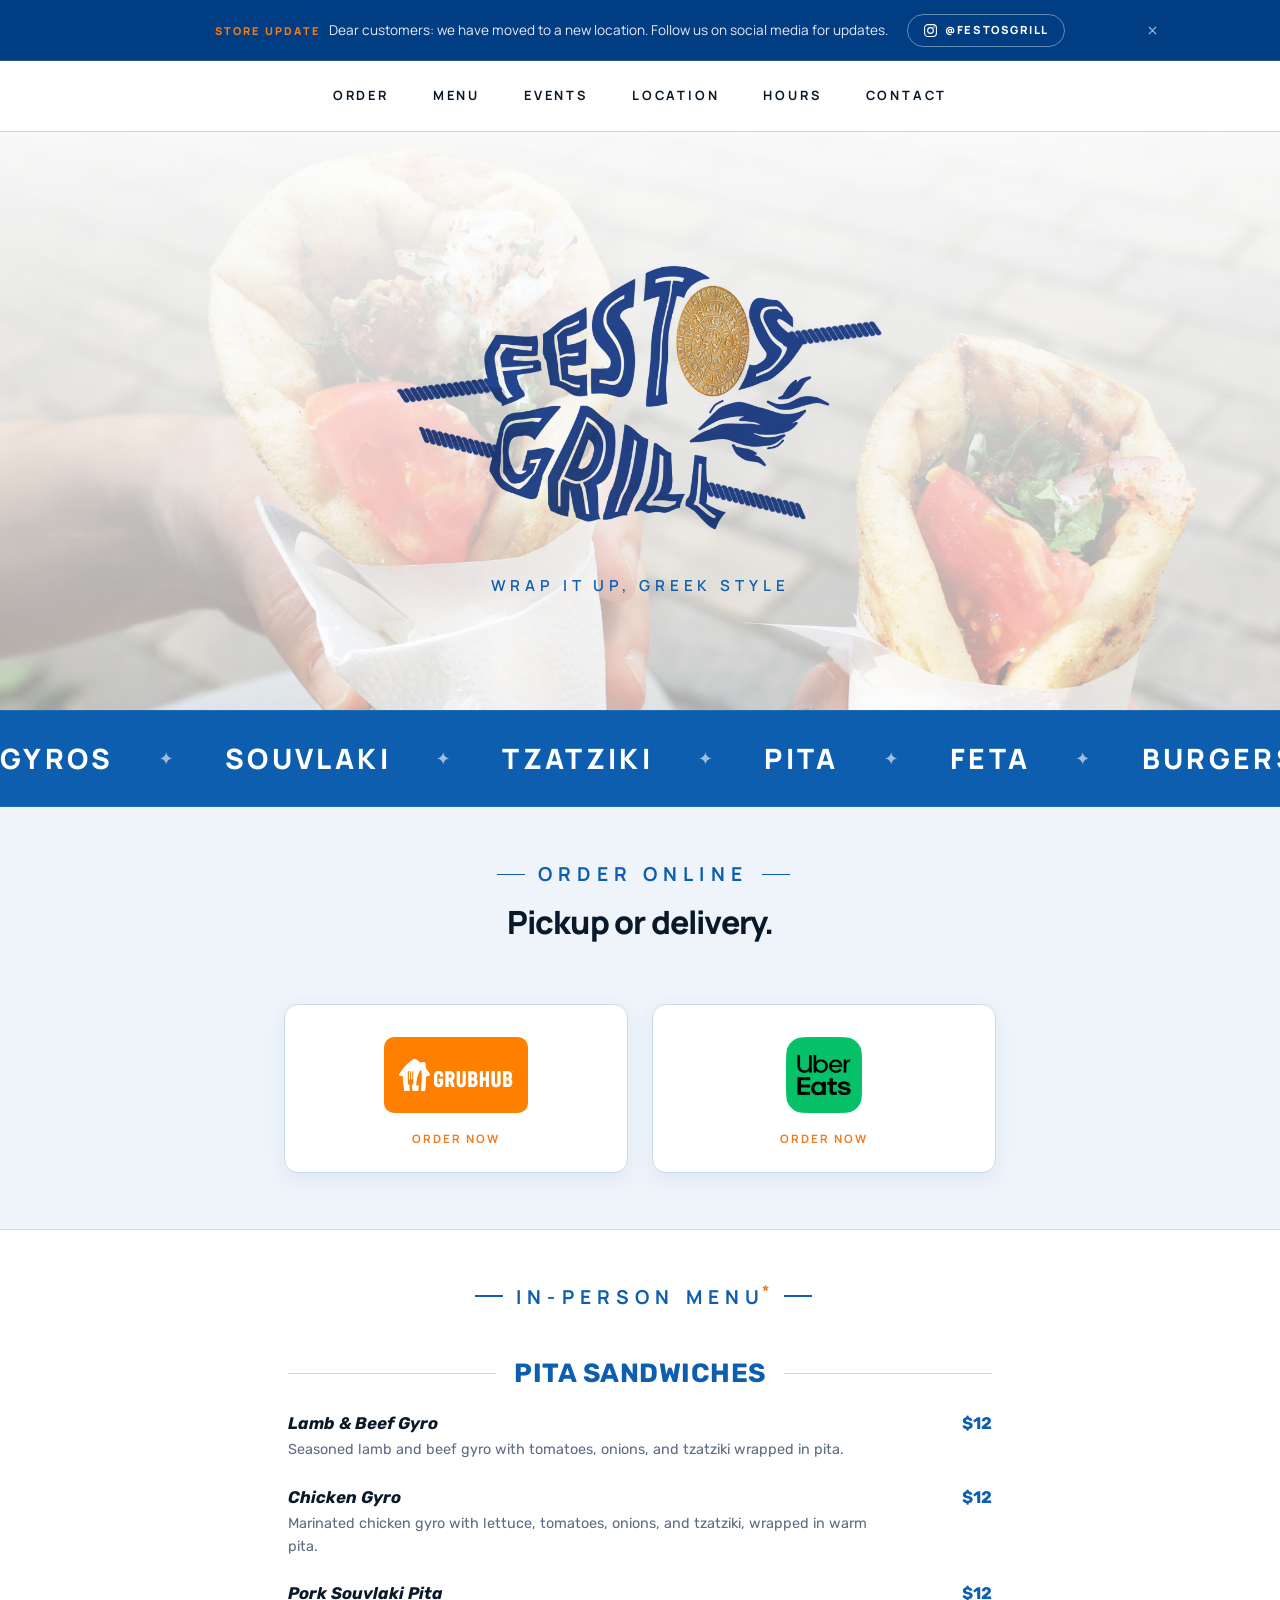
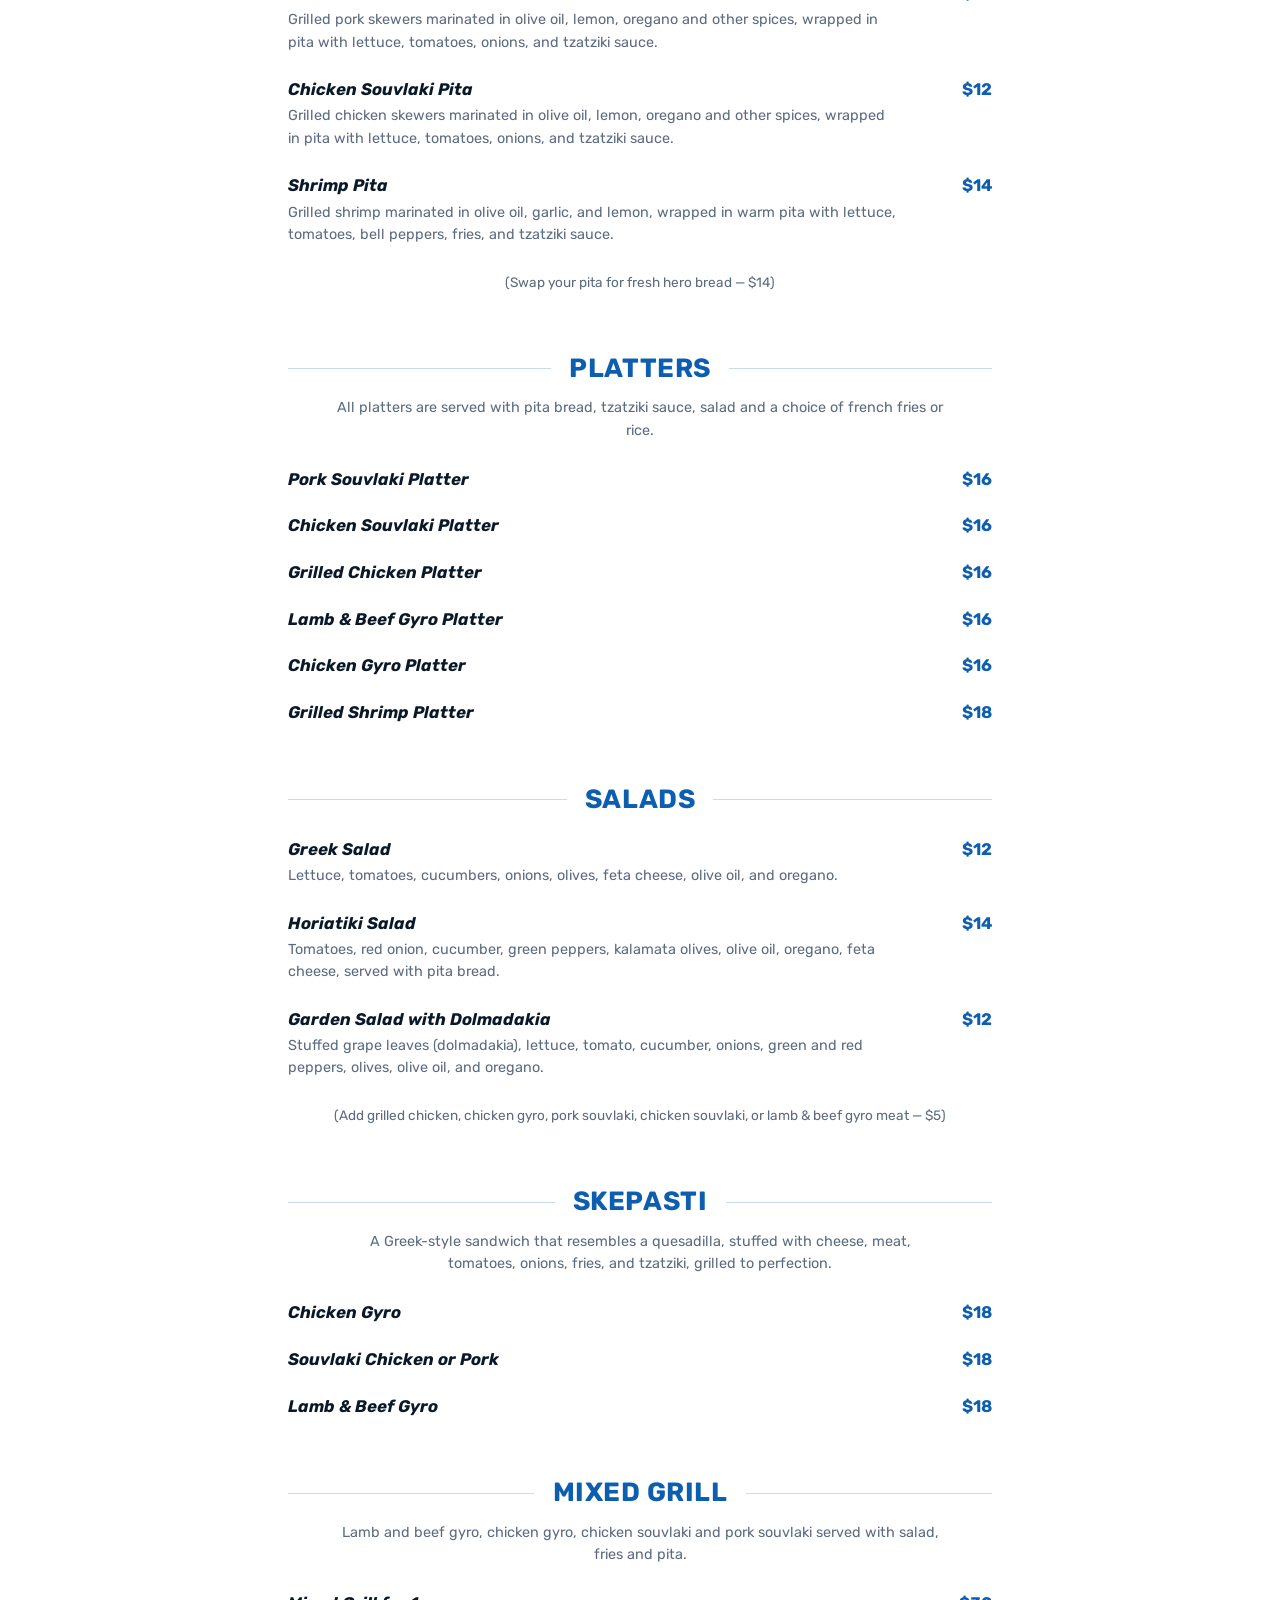
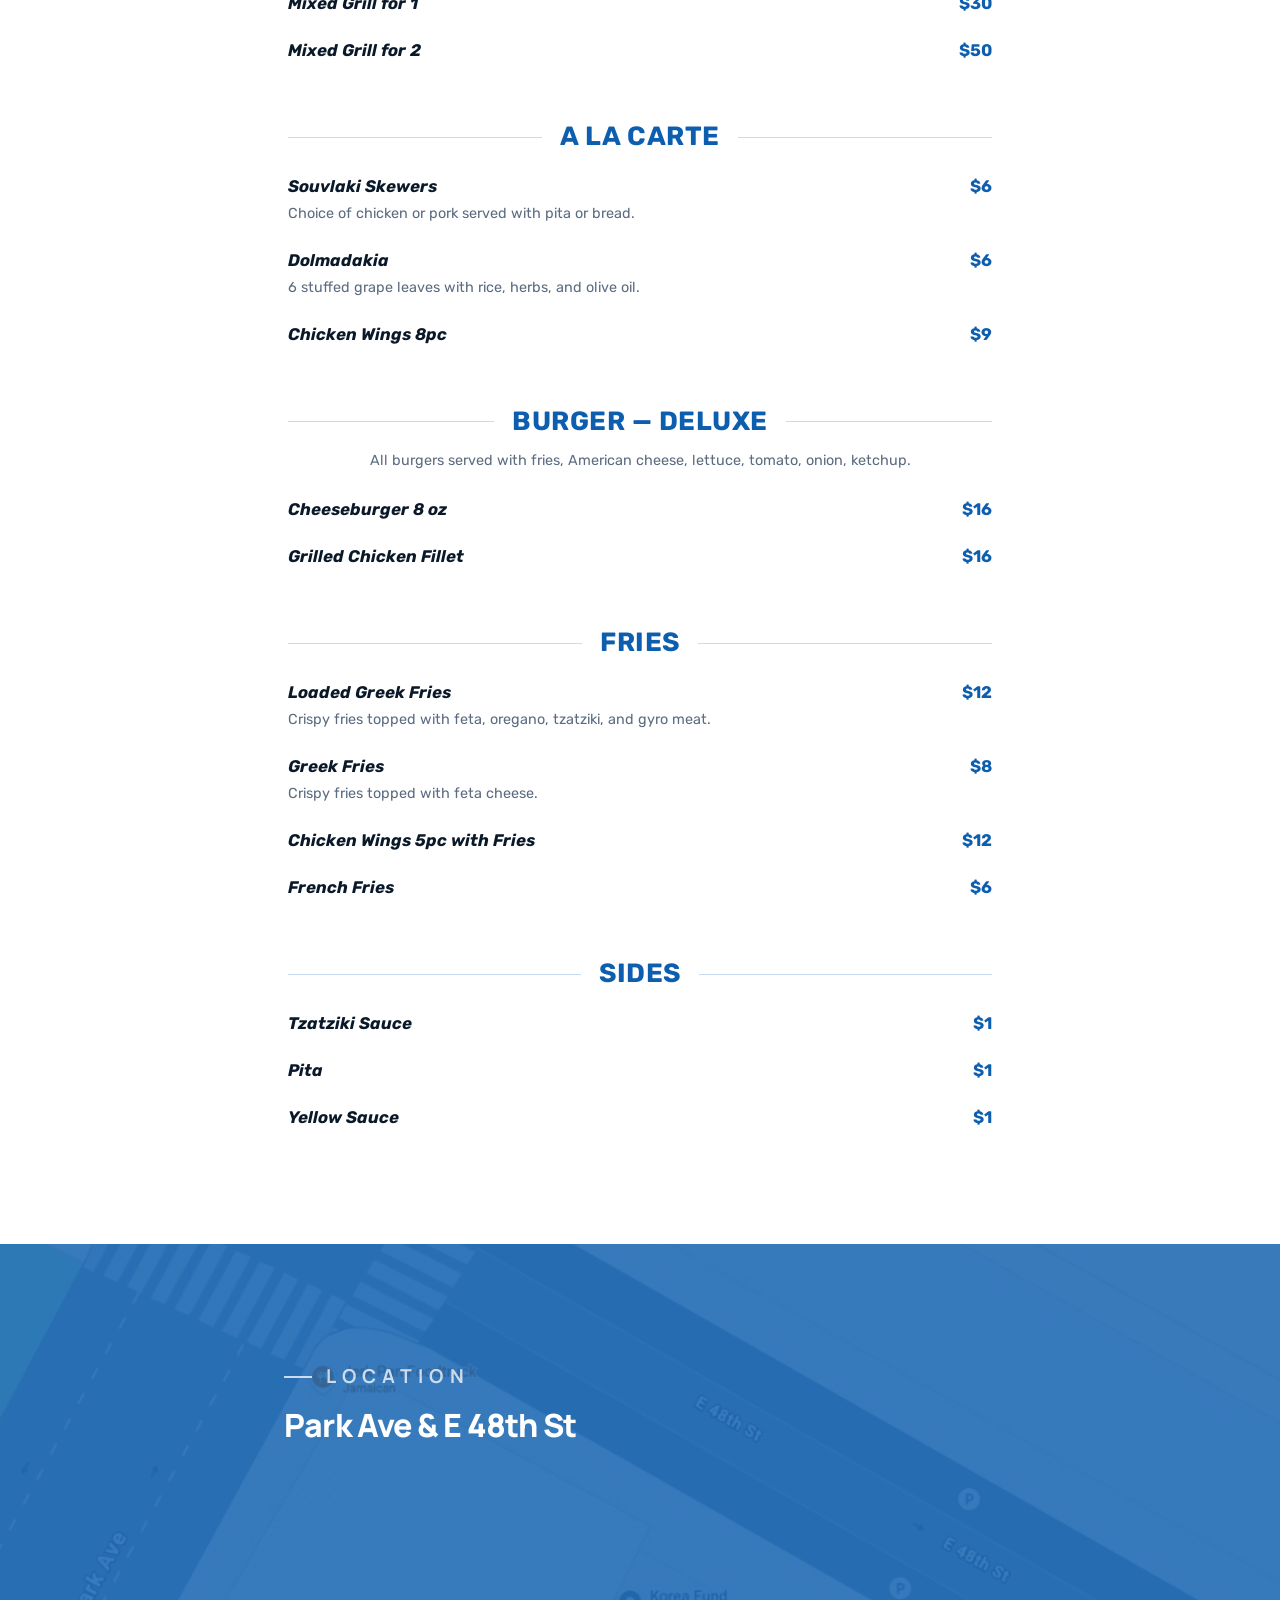
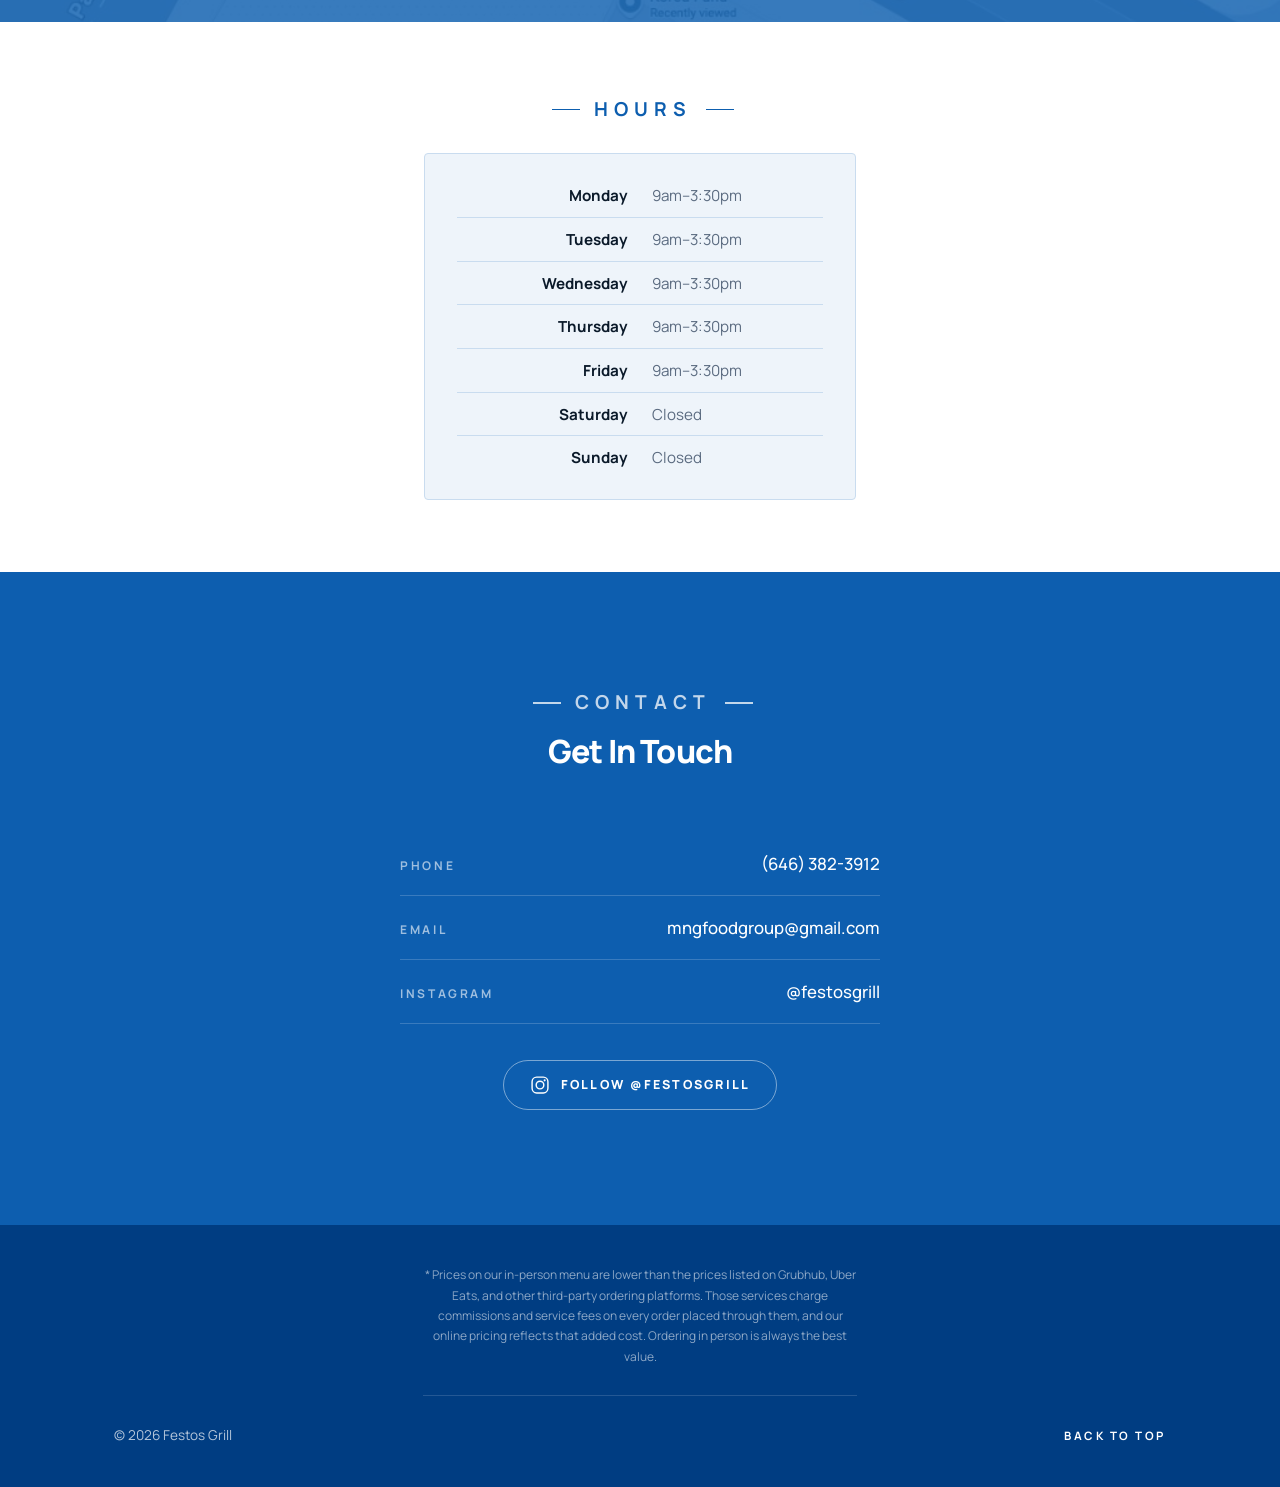
<file: index.html>
<!DOCTYPE html>
<html lang="en">
<head>
  <meta charset="UTF-8" />
  <meta name="viewport" content="width=device-width, initial-scale=1.0" />
  <title>Festos Grill | Greek Fast Food</title>
  <meta name="description" content="Festos Grill — authentic Greek fast food. Gyros, souvlaki, and more." />
  <link rel="icon" href="favicon.ico" sizes="any" />
  <link rel="icon" type="image/png" sizes="32x32" href="favicon-32.png" />
  <link rel="apple-touch-icon" href="apple-touch-icon.png" />
  <link rel="preconnect" href="https://fonts.googleapis.com" />
  <link rel="preconnect" href="https://fonts.gstatic.com" crossorigin />
  <link href="https://fonts.googleapis.com/css2?family=Manrope:wght@300;400;500;700;800&family=Rubik:ital,wght@0,400;0,500;0,700;1,500;1,700&display=swap" rel="stylesheet" />
  <link rel="stylesheet" href="styles.css" />
</head>
<body id="top">

  <!-- ANNOUNCEMENT BANNER — message and on/off switch live in banner.js.
       Loaded here (not deferred) so the banner paints with the rest of the page. -->
  <div id="announcement"></div>
  <script src="banner.js"></script>

  <!-- NAV: centered links only -->
  <header class="site-header">
    <div class="header-inner">
      <nav class="nav" id="nav" aria-label="Primary">
        <a href="#order">Order</a>
        <a href="#menu">Menu</a>
        <a href="events/">Events</a>
        <a href="#location">Location</a>
        <a href="#hours">Hours</a>
        <a href="#contact">Contact</a>
      </nav>
      <button class="nav-toggle" id="navToggle" aria-label="Toggle navigation" aria-controls="nav" aria-expanded="false">
        <span></span><span></span><span></span>
      </button>
    </div>
  </header>

  <main>

    <!-- =====================================================
         HERO — white, large centered logo
         ===================================================== -->
    <section class="hero">
      <div class="container">
        <h1 class="visually-hidden">Festos Grill</h1>
        <!-- Replace logo.png with your file. Transparent-background PNG works best. -->
        <img src="logo.png" alt="Festos Grill" class="hero-logo" />
        <p class="tagline">WRAP IT UP, GREEK STYLE</p>
      </div>
    </section>

    <!-- =====================================================
         MARQUEE BAND — scrolling food items
         ===================================================== -->
    <div class="marquee" aria-hidden="true">
      <div class="marquee-track">
        <span class="marquee-item">Gyros</span>
        <span class="marquee-item">Souvlaki</span>
        <span class="marquee-item">Tzatziki</span>
        <span class="marquee-item">Pita</span>
        <span class="marquee-item">Feta</span>
        <span class="marquee-item">Burgers</span>
        <span class="marquee-item">Greek Fries</span>
        <span class="marquee-item">Salads</span>
        <!-- Duplicated for seamless loop -->
        <span class="marquee-item">Gyros</span>
        <span class="marquee-item">Souvlaki</span>
        <span class="marquee-item">Tzatziki</span>
        <span class="marquee-item">Pita</span>
        <span class="marquee-item">Feta</span>
        <span class="marquee-item">Burgers</span>
        <span class="marquee-item">Greek Fries</span>
        <span class="marquee-item">Salads</span>
      </div>
    </div>

    <!-- =====================================================
         ORDER ONLINE — delivery partner buttons
         ===================================================== -->
    <section id="order" class="section">
      <div class="container narrow">

        <header class="section-head centered">
          <p class="eyebrow">Order Online</p>
          <h2>Pickup or delivery.</h2>
        </header>

        <!-- data-provider matches the on/off switches in ordering.js -->
        <div class="order-options">
          <a class="order-option" data-provider="grubhub"
             href="https://www.grubhub.com/restaurant/festos-grill-61-18-188th-st-flushing/15222512"
             target="_blank" rel="noopener">
            <img src="grubhub-logo.png" alt="Grubhub" loading="lazy" />
            <span class="order-option-note">Order now</span>
          </a>

          <a class="order-option" data-provider="ubereats"
             href="https://www.ubereats.com/store/festosgrill/y3G_RxjkRwicPZ9JYZ7PyA?diningMode=DELIVERY"
             target="_blank" rel="noopener">
            <img src="ubereats-logo.png" alt="Uber Eats" loading="lazy" />
            <span class="order-option-note">Order now</span>
          </a>
        </div>
      </div>
    </section>

    <!-- Greys out any ordering button that is paused. The on/off switches
         live in ordering.js. Loaded here so a paused button is never shown
         as available first. -->
    <script src="ordering.js"></script>

    <!-- =====================================================
         MENU — white section, menu images
         ===================================================== -->
    <section id="menu" class="section">
      <div class="container">

        <header class="section-head centered">
          <p class="eyebrow"><span>In-Person Menu<a class="footnote-ref" href="#pricing-note" aria-label="See note on in-person pricing">*</a></span></p>
        </header>

        <div class="menu-text">

          <section class="menu-group">
            <h3 class="menu-group-title">Pita Sandwiches</h3>
            <ul class="menu-items">
              <li class="menu-item">
                <p class="menu-item-head">Lamb &amp; Beef Gyro <span class="menu-item-price">$12</span></p>
                <p class="menu-item-desc">Seasoned lamb and beef gyro with tomatoes, onions, and tzatziki wrapped in pita.</p>
              </li>
              <li class="menu-item">
                <p class="menu-item-head">Chicken Gyro <span class="menu-item-price">$12</span></p>
                <p class="menu-item-desc">Marinated chicken gyro with lettuce, tomatoes, onions, and tzatziki, wrapped in warm pita.</p>
              </li>
              <li class="menu-item">
                <p class="menu-item-head">Pork Souvlaki Pita <span class="menu-item-price">$12</span></p>
                <p class="menu-item-desc">Grilled pork skewers marinated in olive oil, lemon, oregano and other spices, wrapped in pita with lettuce, tomatoes, onions, and tzatziki sauce.</p>
              </li>
              <li class="menu-item">
                <p class="menu-item-head">Chicken Souvlaki Pita <span class="menu-item-price">$12</span></p>
                <p class="menu-item-desc">Grilled chicken skewers marinated in olive oil, lemon, oregano and other spices, wrapped in pita with lettuce, tomatoes, onions, and tzatziki sauce.</p>
              </li>
              <li class="menu-item">
                <p class="menu-item-head">Shrimp Pita <span class="menu-item-price">$14</span></p>
                <p class="menu-item-desc">Grilled shrimp marinated in olive oil, garlic, and lemon, wrapped in warm pita with lettuce, tomatoes, bell peppers, fries, and tzatziki sauce.</p>
              </li>
            </ul>
            <p class="menu-group-aside">Swap your pita for fresh hero bread — $14</p>
          </section>

          <section class="menu-group">
            <h3 class="menu-group-title">Platters</h3>
            <p class="menu-group-note">All platters are served with pita bread, tzatziki sauce, salad and a choice of french fries or rice.</p>
            <ul class="menu-items">
              <li class="menu-item">
                <p class="menu-item-head">Pork Souvlaki Platter <span class="menu-item-price">$16</span></p>
              </li>
              <li class="menu-item">
                <p class="menu-item-head">Chicken Souvlaki Platter <span class="menu-item-price">$16</span></p>
              </li>
              <li class="menu-item">
                <p class="menu-item-head">Grilled Chicken Platter <span class="menu-item-price">$16</span></p>
              </li>
              <li class="menu-item">
                <p class="menu-item-head">Lamb &amp; Beef Gyro Platter <span class="menu-item-price">$16</span></p>
              </li>
              <li class="menu-item">
                <p class="menu-item-head">Chicken Gyro Platter <span class="menu-item-price">$16</span></p>
              </li>
              <li class="menu-item">
                <p class="menu-item-head">Grilled Shrimp Platter <span class="menu-item-price">$18</span></p>
              </li>
            </ul>
          </section>

          <section class="menu-group">
            <h3 class="menu-group-title">Salads</h3>
            <ul class="menu-items">
              <li class="menu-item">
                <p class="menu-item-head">Greek Salad <span class="menu-item-price">$12</span></p>
                <p class="menu-item-desc">Lettuce, tomatoes, cucumbers, onions, olives, feta cheese, olive oil, and oregano.</p>
              </li>
              <li class="menu-item">
                <p class="menu-item-head">Horiatiki Salad <span class="menu-item-price">$14</span></p>
                <p class="menu-item-desc">Tomatoes, red onion, cucumber, green peppers, kalamata olives, olive oil, oregano, feta cheese, served with pita bread.</p>
              </li>
              <li class="menu-item">
                <p class="menu-item-head">Garden Salad with Dolmadakia <span class="menu-item-price">$12</span></p>
                <p class="menu-item-desc">Stuffed grape leaves (dolmadakia), lettuce, tomato, cucumber, onions, green and red peppers, olives, olive oil, and oregano.</p>
              </li>
            </ul>
            <p class="menu-group-aside">Add grilled chicken, chicken gyro, pork souvlaki, chicken souvlaki, or lamb &amp; beef gyro meat — $5</p>
          </section>

          <section class="menu-group">
            <h3 class="menu-group-title">Skepasti</h3>
            <p class="menu-group-note">A Greek-style sandwich that resembles a quesadilla, stuffed with cheese, meat, tomatoes, onions, fries, and tzatziki, grilled to perfection.</p>
            <ul class="menu-items">
              <li class="menu-item">
                <p class="menu-item-head">Chicken Gyro <span class="menu-item-price">$18</span></p>
              </li>
              <li class="menu-item">
                <p class="menu-item-head">Souvlaki Chicken or Pork <span class="menu-item-price">$18</span></p>
              </li>
              <li class="menu-item">
                <p class="menu-item-head">Lamb &amp; Beef Gyro <span class="menu-item-price">$18</span></p>
              </li>
            </ul>
          </section>

          <section class="menu-group">
            <h3 class="menu-group-title">Mixed Grill</h3>
            <p class="menu-group-note">Lamb and beef gyro, chicken gyro, chicken souvlaki and pork souvlaki served with salad, fries and pita.</p>
            <ul class="menu-items">
              <li class="menu-item">
                <p class="menu-item-head">Mixed Grill for 1 <span class="menu-item-price">$30</span></p>
              </li>
              <li class="menu-item">
                <p class="menu-item-head">Mixed Grill for 2 <span class="menu-item-price">$50</span></p>
              </li>
            </ul>
          </section>

          <section class="menu-group">
            <h3 class="menu-group-title">A La Carte</h3>
            <ul class="menu-items">
              <li class="menu-item">
                <p class="menu-item-head">Souvlaki Skewers <span class="menu-item-price">$6</span></p>
                <p class="menu-item-desc">Choice of chicken or pork served with pita or bread.</p>
              </li>
              <li class="menu-item">
                <p class="menu-item-head">Dolmadakia <span class="menu-item-price">$6</span></p>
                <p class="menu-item-desc">6 stuffed grape leaves with rice, herbs, and olive oil.</p>
              </li>
              <li class="menu-item">
                <p class="menu-item-head">Chicken Wings 8pc <span class="menu-item-price">$9</span></p>
              </li>
            </ul>
          </section>

          <section class="menu-group">
            <h3 class="menu-group-title">Burger &mdash; Deluxe</h3>
            <p class="menu-group-note">All burgers served with fries, American cheese, lettuce, tomato, onion, ketchup.</p>
            <ul class="menu-items">
              <li class="menu-item">
                <p class="menu-item-head">Cheeseburger 8 oz <span class="menu-item-price">$16</span></p>
              </li>
              <li class="menu-item">
                <p class="menu-item-head">Grilled Chicken Fillet <span class="menu-item-price">$16</span></p>
              </li>
            </ul>
          </section>

          <section class="menu-group">
            <h3 class="menu-group-title">Fries</h3>
            <ul class="menu-items">
              <li class="menu-item">
                <p class="menu-item-head">Loaded Greek Fries <span class="menu-item-price">$12</span></p>
                <p class="menu-item-desc">Crispy fries topped with feta, oregano, tzatziki, and gyro meat.</p>
              </li>
              <li class="menu-item">
                <p class="menu-item-head">Greek Fries <span class="menu-item-price">$8</span></p>
                <p class="menu-item-desc">Crispy fries topped with feta cheese.</p>
              </li>
              <li class="menu-item">
                <p class="menu-item-head">Chicken Wings 5pc with Fries <span class="menu-item-price">$12</span></p>
              </li>
              <li class="menu-item">
                <p class="menu-item-head">French Fries <span class="menu-item-price">$6</span></p>
              </li>
            </ul>
          </section>

          <section class="menu-group">
            <h3 class="menu-group-title">Sides</h3>
            <ul class="menu-items">
              <li class="menu-item">
                <p class="menu-item-head">Tzatziki Sauce <span class="menu-item-price">$1</span></p>
              </li>
              <li class="menu-item">
                <p class="menu-item-head">Pita <span class="menu-item-price">$1</span></p>
              </li>
              <li class="menu-item">
                <p class="menu-item-head">Yellow Sauce <span class="menu-item-price">$1</span></p>
              </li>
            </ul>
          </section>

        </div>
      </div>
    </section>

    <!-- =====================================================
         LOCATION — blue section
         ===================================================== -->
    <section id="location" class="section section-blue">
      <div class="container narrow">
        <header class="section-head">
          <p class="eyebrow on-blue">Location</p>
          <h2>Park Ave & E 48th St</h2>
        </header>
      </div>
    </section>

    <!-- =====================================================
         HOURS — white section
         ===================================================== -->
    <section id="hours" class="section">
      <div class="container narrow">
        <header class="section-head centered">
          <p class="eyebrow">Hours</p>
        </header>
        <div class="hours-card centered-hours">
          <ul class="hours hours-centered">
            <li><span>Monday</span><span>9am–3:30pm</span></li>
            <li><span>Tuesday</span><span>9am–3:30pm</span></li>
            <li><span>Wednesday</span><span>9am–3:30pm</span></li>
            <li><span>Thursday</span><span>9am–3:30pm</span></li>
            <li><span>Friday</span><span>9am–3:30pm</span></li>
            <li><span>Saturday</span><span>Closed</span></li>
            <li><span>Sunday</span><span>Closed</span></li>
          </ul>
        </div>
      </div>
    </section>

    <!-- =====================================================
         CONTACT — blue section
         ===================================================== -->
    <section id="contact" class="section section-blue">
      <div class="container narrow">
        <header class="section-head centered">
          <p class="eyebrow on-blue">Contact</p>
          <h2>Get In Touch</h2>
        </header>
        <ul class="contact-list">
          <li><span>Phone</span><a href="tel:+16463823912">(646) 382-3912</a></li>
          <li><span>Email</span><a href="mailto:mngfoodgroup@gmail.com">mngfoodgroup@gmail.com</a></li>
          <li><span>Instagram</span><a href="https://www.instagram.com/festosgrill" target="_blank" rel="noopener">@festosgrill</a></li>
        </ul>

        <a class="instagram-cta" href="https://www.instagram.com/festosgrill" target="_blank" rel="noopener">
          <svg class="instagram-cta-icon" viewBox="0 0 24 24" aria-hidden="true" focusable="false">
            <rect x="2.5" y="2.5" width="19" height="19" rx="5.5" />
            <circle cx="12" cy="12" r="4.6" />
            <circle class="instagram-cta-dot" cx="17.6" cy="6.4" r="1.25" />
          </svg>
          <span>Follow @festosgrill</span>
        </a>
      </div>
    </section>

  </main>

  <footer class="site-footer">
    <div class="container">
      <p class="footer-note" id="pricing-note">
        <span aria-hidden="true">*</span> Prices on our in-person menu are lower than the prices listed on
        Grubhub, Uber Eats, and other third-party ordering platforms. Those services charge commissions and
        service fees on every order placed through them, and our online pricing reflects that added cost.
        Ordering in person is always the best value.
      </p>
      <div class="footer-inner">
        <p>&copy; <span id="year"></span> Festos Grill</p>
        <a href="#top" class="back-top">Back to top</a>
      </div>
    </div>
  </footer>

  <script src="script.js"></script>
</body>
</html>
</file>
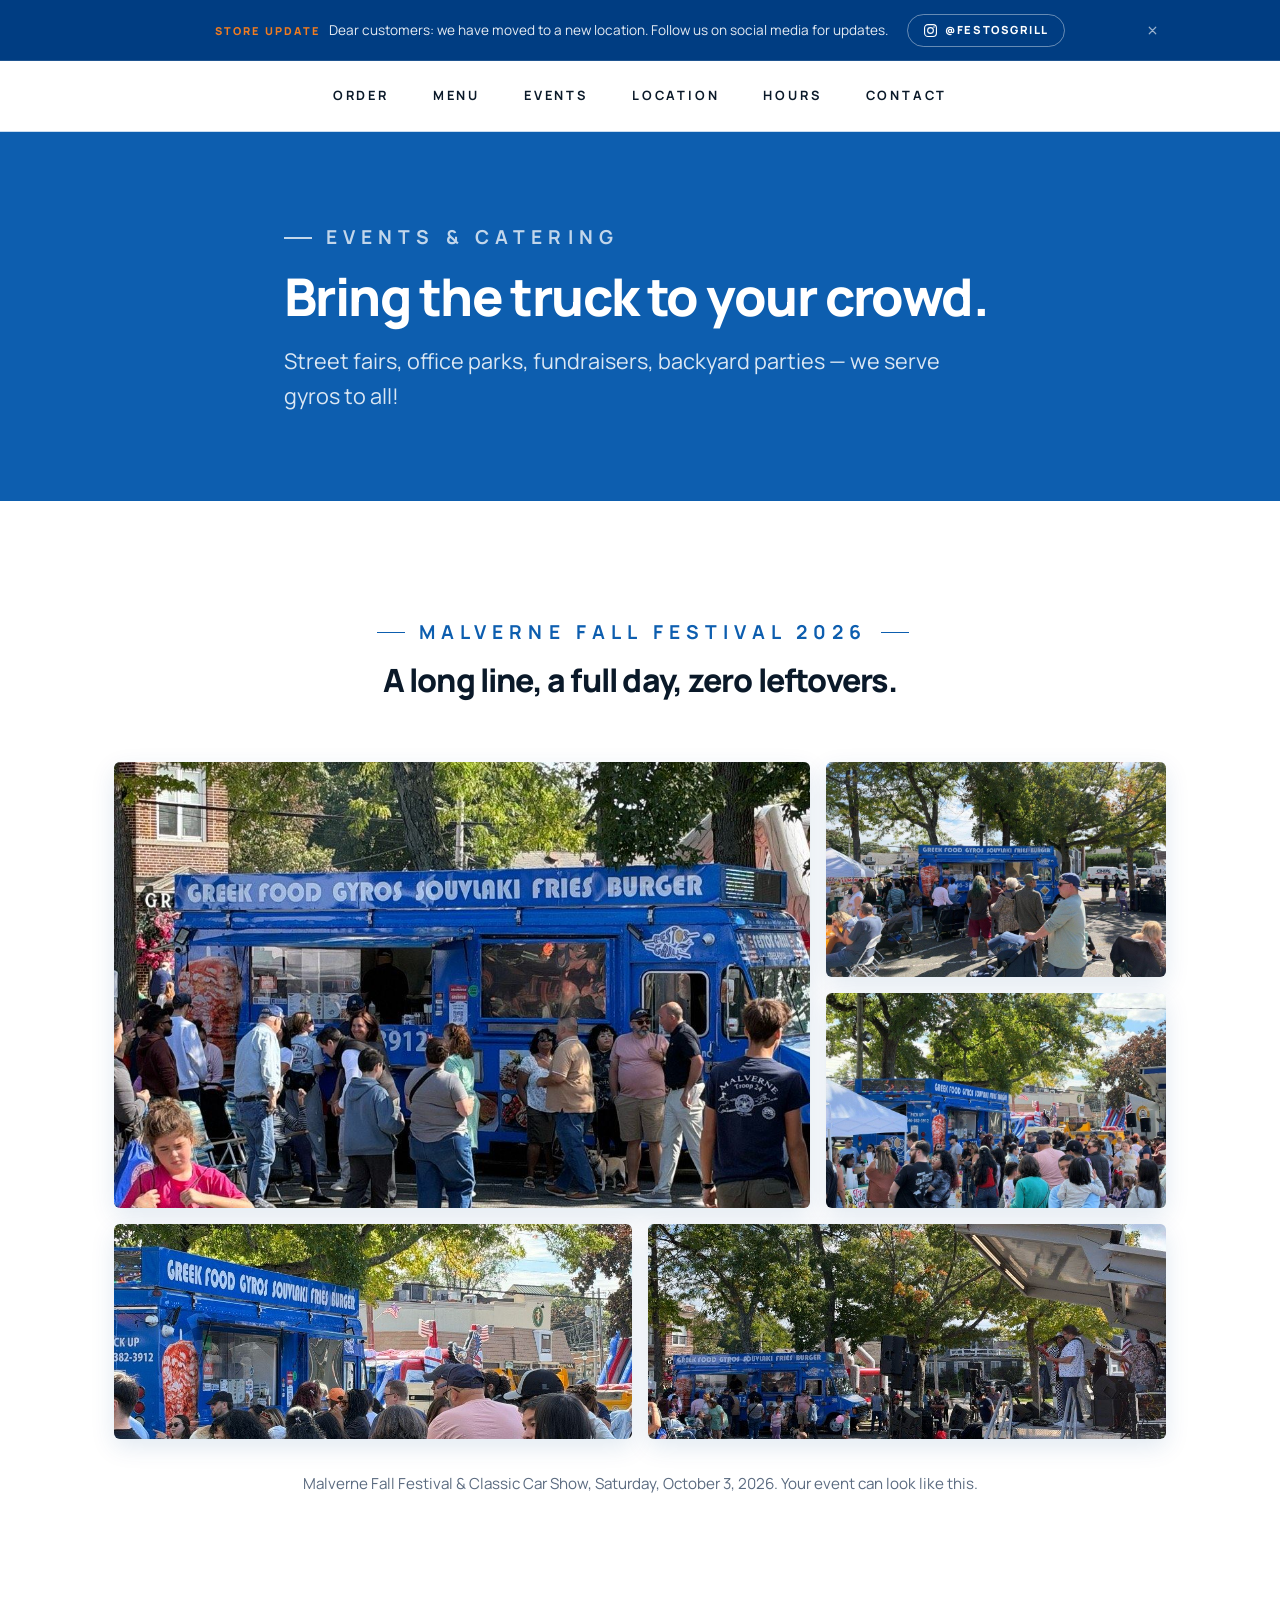
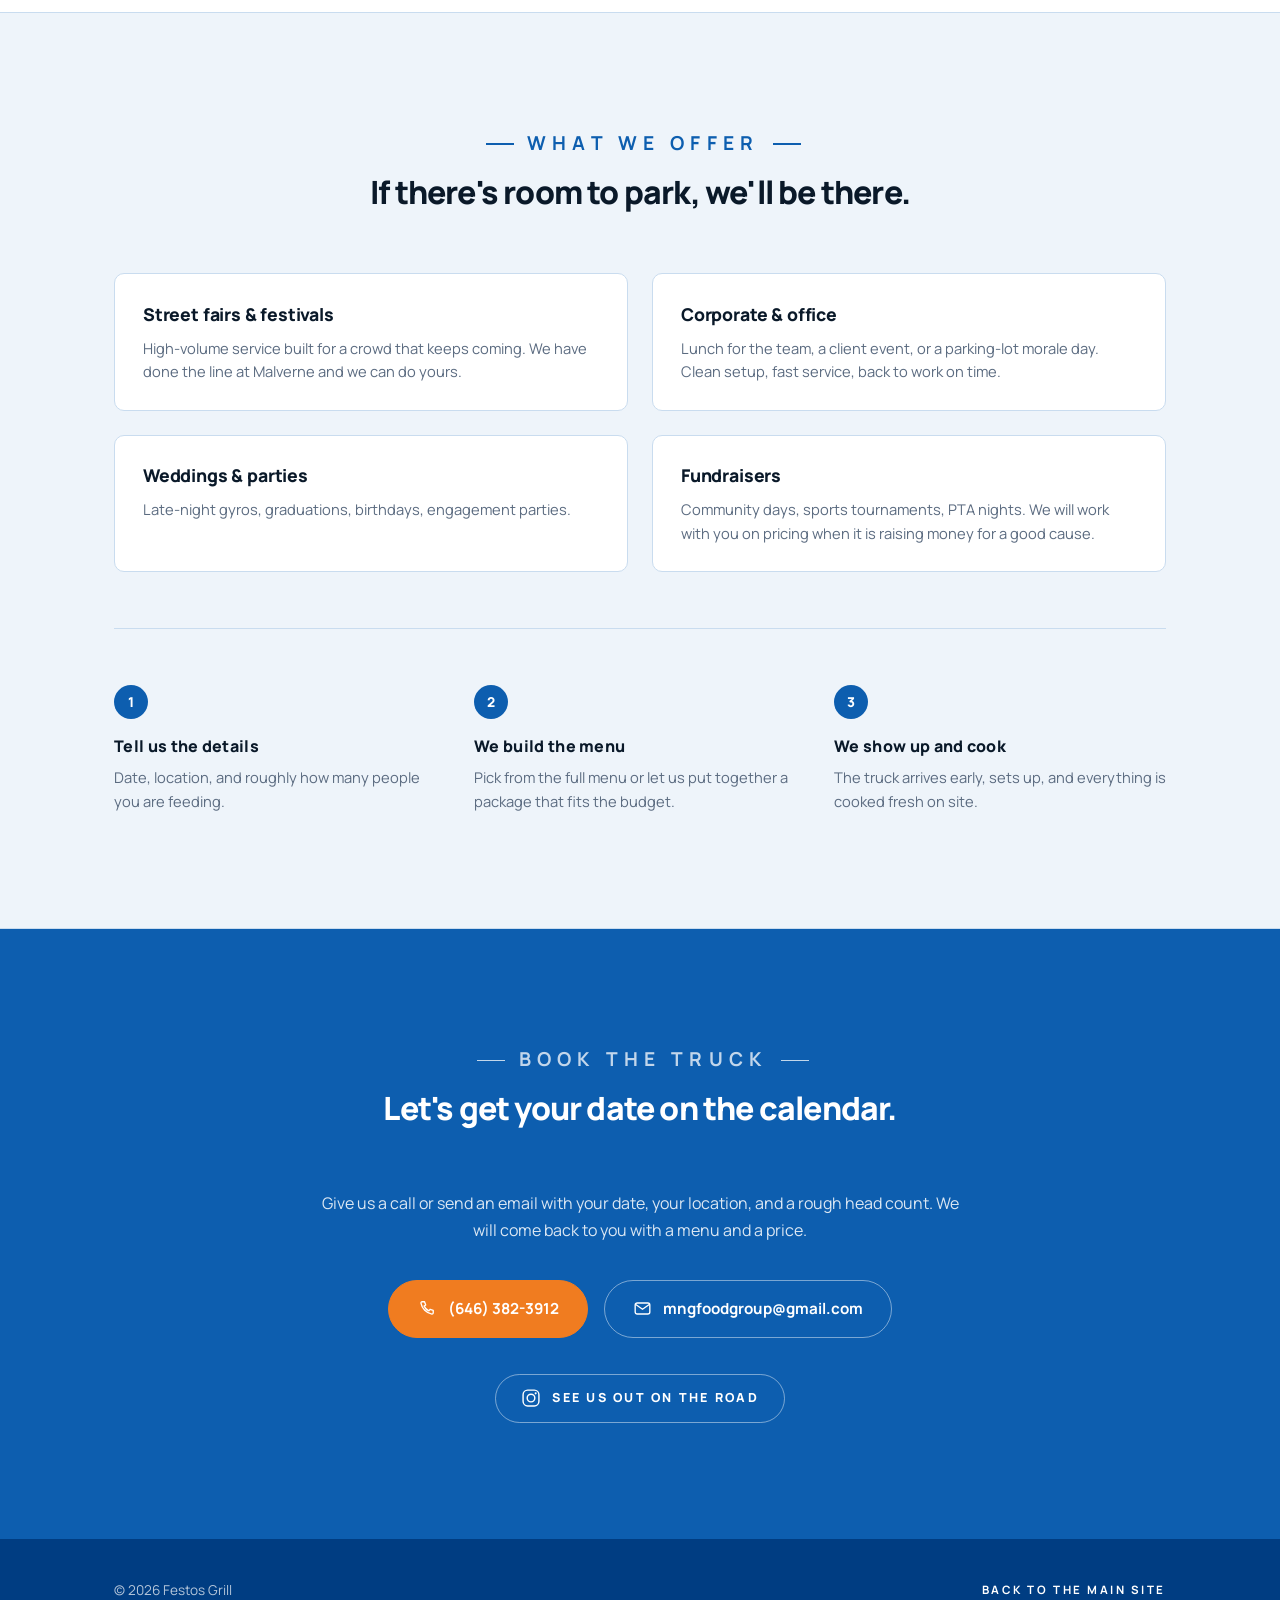
<file: events/index.html>
<!DOCTYPE html>
<html lang="en">
<head>
  <meta charset="UTF-8" />
  <meta name="viewport" content="width=device-width, initial-scale=1.0" />
  <title>Events &amp; Catering | Festos Grill</title>
  <meta name="description" content="Festos Grill catering — the Greek food truck for street fairs, office parks, weddings, school fundraisers, and private parties around New York." />
  <link rel="canonical" href="https://festosgrill.com/events/" />
  <link rel="icon" href="../favicon.ico" sizes="any" />
  <link rel="icon" type="image/png" sizes="32x32" href="../favicon-32.png" />
  <link rel="apple-touch-icon" href="../apple-touch-icon.png" />
  <link rel="preconnect" href="https://fonts.googleapis.com" />
  <link rel="preconnect" href="https://fonts.gstatic.com" crossorigin />
  <link href="https://fonts.googleapis.com/css2?family=Manrope:wght@300;400;500;700;800&family=Rubik:ital,wght@0,400;0,500;0,700;1,500;1,700&display=swap" rel="stylesheet" />
  <link rel="stylesheet" href="../styles.css" />
</head>
<body id="top">

  <div id="announcement"></div>
  <script src="../banner.js"></script>

  <header class="site-header">
    <div class="header-inner">
      <nav class="nav" id="nav" aria-label="Primary">
        <a href="../index.html#order">Order</a>
        <a href="../index.html#menu">Menu</a>
        <a href="index.html" aria-current="page">Events</a>
        <a href="../index.html#location">Location</a>
        <a href="../index.html#hours">Hours</a>
        <a href="../index.html#contact">Contact</a>
      </nav>
      <button class="nav-toggle" id="navToggle" aria-label="Toggle navigation" aria-controls="nav" aria-expanded="false">
        <span></span><span></span><span></span>
      </button>
    </div>
  </header>

  <main>

    <!-- =====================================================
         HERO — blue band
         ===================================================== -->
    <section class="section section-blue events-hero">
      <div class="container narrow">
        <p class="eyebrow on-blue">Events &amp; Catering</p>
        <h1>Bring the truck to your crowd.</h1>
        <p class="lede">
          Street fairs, office parks, fundraisers, backyard parties — we serve gyros to all!
        </p>
      </div>
    </section>

    <!-- =====================================================
         GALLERY — Malverne Fall Festival 2026
         ===================================================== -->
    <section class="section">
      <div class="container">
        <header class="section-head centered">
          <p class="eyebrow">Malverne Fall Festival 2026</p>
          <h2>A long line, a full day, zero leftovers.</h2>
        </header>

        <div class="event-gallery">
          <figure class="event-shot">
            <img src="malverne-1.jpg" width="1024" height="768" loading="lazy"
                 alt="The blue Festos Grill truck serving a crowd at the Malverne Fall Festival." />
          </figure>
          <figure class="event-shot">
            <img src="malverne-2.jpg" width="1024" height="768" loading="lazy"
                 alt="Festival-goers lined up at the truck window under autumn trees." />
          </figure>
          <figure class="event-shot">
            <img src="malverne-3.jpg" width="1024" height="768" loading="lazy"
                 alt="Families waiting for food with the festival midway behind them." />
          </figure>
          <figure class="event-shot">
            <img src="malverne-4.jpg" width="1024" height="768" loading="lazy"
                 alt="A packed crowd gathered at the service window of the truck." />
          </figure>
          <figure class="event-shot">
            <img src="malverne-5.jpg" width="1024" height="768" loading="lazy"
                 alt="The truck parked beside the festival stage while a band plays." />
          </figure>
        </div>

        <p class="event-caption">
          Malverne Fall Festival &amp; Classic Car Show, Saturday, October 3, 2026. Your event
          can look like this.
        </p>
      </div>
    </section>

    <!-- =====================================================
         WHAT WE CATER + HOW IT WORKS — pale band
         ===================================================== -->
    <section class="section section-soft">
      <div class="container">

        <header class="section-head centered">
          <p class="eyebrow">What We Offer</p>
          <h2>If there's room to park, we'll be there.</h2>
        </header>

        <div class="catering-grid">
          <div class="catering-item">
            <h3>Street fairs &amp; festivals</h3>
            <p>High-volume service built for a crowd that keeps coming. We have done the
              line at Malverne and we can do yours.</p>
          </div>
          <div class="catering-item">
            <h3>Corporate &amp; office</h3>
            <p>Lunch for the team, a client event, or a parking-lot morale day. Clean setup,
              fast service, back to work on time.</p>
          </div>
          <div class="catering-item">
            <h3>Weddings &amp; parties</h3>
            <p>Late-night gyros, graduations, birthdays, engagement parties.</p>
          </div>
          <div class="catering-item">
            <h3>Fundraisers</h3>
            <p>Community days, sports tournaments, PTA nights. We will work with you on
              pricing when it is raising money for a good cause.</p>
          </div>
        </div>

        <ol class="steps">
          <li class="step">
            <span class="step-number">1</span>
            <h3>Tell us the details</h3>
            <p>Date, location, and roughly how many people you are feeding.</p>
          </li>
          <li class="step">
            <span class="step-number">2</span>
            <h3>We build the menu</h3>
            <p>Pick from the full menu or let us put together a package that fits the budget.</p>
          </li>
          <li class="step">
            <span class="step-number">3</span>
            <h3>We show up and cook</h3>
            <p>The truck arrives early, sets up, and everything is cooked fresh on site.</p>
          </li>
        </ol>
      </div>
    </section>

    <!-- =====================================================
         CONTACT CTA — blue
         ===================================================== -->
    <section class="section section-blue" id="book">
      <div class="container narrow">
        <header class="section-head centered">
          <p class="eyebrow on-blue">Book The Truck</p>
          <h2>Let's get your date on the calendar.</h2>
        </header>

        <p class="booking-note">
          Give us a call or send an email with your date, your location, and a rough head
          count. We will come back to you with a menu and a price.
        </p>

        <div class="cta-row">
          <a class="cta-button cta-button-solid" href="tel:+16463823912">
            <svg class="cta-icon" viewBox="0 0 24 24" aria-hidden="true" focusable="false">
              <path d="M6.5 3.5h3l1.5 4-2 1.5a12 12 0 0 0 6 6l1.5-2 4 1.5v3a1.5 1.5 0 0 1-1.7 1.5A17 17 0 0 1 5 5.2 1.5 1.5 0 0 1 6.5 3.5Z" />
            </svg>
            <span>(646) 382-3912</span>
          </a>
          <a class="cta-button" href="mailto:mngfoodgroup@gmail.com?subject=Catering%20enquiry">
            <svg class="cta-icon" viewBox="0 0 24 24" aria-hidden="true" focusable="false">
              <rect x="2.75" y="5" width="18.5" height="14" rx="2.5" />
              <path d="m3.5 7 8.5 6 8.5-6" />
            </svg>
            <span>mngfoodgroup@gmail.com</span>
          </a>
        </div>

        <a class="instagram-cta" href="https://www.instagram.com/festosgrill" target="_blank" rel="noopener">
          <svg class="instagram-cta-icon" viewBox="0 0 24 24" aria-hidden="true" focusable="false">
            <rect x="2.5" y="2.5" width="19" height="19" rx="5.5" />
            <circle cx="12" cy="12" r="4.6" />
            <circle class="instagram-cta-dot" cx="17.6" cy="6.4" r="1.25" />
          </svg>
          <span>See us out on the road</span>
        </a>
      </div>
    </section>

  </main>

  <footer class="site-footer">
    <div class="container">
      <div class="footer-inner">
        <p>&copy; <span id="year"></span> Festos Grill</p>
        <a href="../index.html" class="back-top">Back to the main site</a>
      </div>
    </div>
  </footer>

  <script src="../script.js"></script>
</body>
</html>
</file>
<file: styles.css>
/* ===========================================
   FESTOS GRILL — blue & white
   =========================================== */

:root {
  --blue:        #0d5eaf;
  --blue-deep:   #003d82;
  --orange:      #f07c20;
  --blue-line:   #c9dcef;
  --blue-soft:   #eef4fa;
  --white:       #ffffff;
  --ink:         #0a1929;
  --muted:       #5b6b80;

  --font: 'Manrope', system-ui, -apple-system, 'Segoe UI', Arial, sans-serif;
  --font-menu: 'Rubik', system-ui, -apple-system, 'Segoe UI', Arial, sans-serif;

  --container-max: 1100px;
  --container-pad: 1.5rem;
  --section-pad:   clamp(4.5rem, 9vw, 7.5rem);
  --header-height: 4.25rem;
}

*, *::before, *::after { box-sizing: border-box; }
* { margin: 0; padding: 0; }

html { scroll-behavior: smooth; -webkit-text-size-adjust: 100%; }

body {
  font-family: var(--font);
  color: var(--ink);
  background: var(--white);
  line-height: 1.65;
  font-size: 16px;
  -webkit-font-smoothing: antialiased;
  overflow-x: hidden;
}

img { max-width: 100%; display: block; }
a   { color: inherit; }

.container {
  max-width: var(--container-max);
  margin: 0 auto;
  padding: 0 var(--container-pad);
}
.container.narrow { max-width: 760px; }

.visually-hidden {
  position: absolute;
  width: 1px; height: 1px;
  padding: 0; margin: -1px;
  overflow: hidden; clip: rect(0,0,0,0);
  white-space: nowrap; border: 0;
}

/* ---------- ANNOUNCEMENT BANNER ---------- */
/* Sits above the sticky header and scrolls away with the page. Deep blue
   bookends the footer so the strip reads as part of the site chrome. */
.announcement {
  background: var(--blue-deep);
  color: rgba(255,255,255,0.9);
  border-bottom: 1px solid rgba(255,255,255,0.12);
}

.announcement-inner {
  position: relative;
  max-width: var(--container-max);
  margin: 0 auto;
  /* Wide side padding on both edges keeps the message optically centered
     next to the close button */
  padding: 0.85rem 3rem;
  display: flex;
  flex-wrap: wrap;
  align-items: center;
  justify-content: center;
  gap: 0.55rem 1.15rem;
}

.announcement-text {
  font-size: 0.85rem;
  line-height: 1.5;
  text-align: center;
  /* Generous cap: short messages stay on one line, long ones still wrap
     before the line gets hard to read */
  max-width: 100ch;
}

.announcement-label {
  display: inline-block;
  margin-right: 0.6rem;
  font-size: 0.68rem;
  font-weight: 800;
  letter-spacing: 0.2em;
  text-transform: uppercase;
  color: var(--orange);
  white-space: nowrap;
}

.announcement-link {
  display: inline-flex;
  align-items: center;
  gap: 0.45rem;
  flex-shrink: 0;
  padding: 0.4rem 0.95rem;
  border: 1px solid rgba(255,255,255,0.4);
  border-radius: 999px;
  text-decoration: none;
  color: var(--white);
  font-size: 0.7rem;
  font-weight: 800;
  letter-spacing: 0.14em;
  text-transform: uppercase;
  white-space: nowrap;
  transition: background-color 0.25s ease, border-color 0.25s ease, color 0.25s ease;
}
.announcement-link:hover {
  background: var(--white);
  border-color: var(--white);
  color: var(--blue-deep);
}

.announcement-icon {
  width: 15px; height: 15px;
  flex-shrink: 0;
  fill: none;
  stroke: currentColor;
  stroke-width: 1.8;
}
.announcement-icon-dot { fill: currentColor; stroke: none; }

.announcement-close {
  position: absolute;
  top: 50%;
  right: var(--container-pad);
  transform: translateY(-50%);
  display: flex;
  align-items: center;
  justify-content: center;
  width: 28px; height: 28px;
  border: 0;
  border-radius: 50%;
  background: none;
  color: rgba(255,255,255,0.6);
  cursor: pointer;
  transition: color 0.2s ease, background-color 0.2s ease;
}
.announcement-close svg {
  width: 13px; height: 13px;
  fill: none;
  stroke: currentColor;
  stroke-width: 2.2;
  stroke-linecap: round;
}
.announcement-close:hover {
  color: var(--white);
  background: rgba(255,255,255,0.12);
}

.announcement-link:focus-visible,
.announcement-close:focus-visible {
  outline: 2px solid var(--white);
  outline-offset: 2px;
}

/* ---------- HEADER ---------- */
.site-header {
  position: sticky;
  top: 0;
  z-index: 50;
  background: rgba(255,255,255,0.92);
  backdrop-filter: saturate(180%) blur(14px);
  -webkit-backdrop-filter: saturate(180%) blur(14px);
  border-bottom: 1px solid var(--blue-line);
}

.header-inner {
  display: flex;
  align-items: center;
  justify-content: center;
  padding: 1.1rem var(--container-pad);
  max-width: var(--container-max);
  margin: 0 auto;
  position: relative;
}

.nav {
  display: flex;
  align-items: center;
  gap: 2.75rem;
}

.nav a {
  text-decoration: none;
  font-size: 0.8rem;
  font-weight: 700;
  letter-spacing: 0.22em;
  text-transform: uppercase;
  color: var(--ink);
  position: relative;
  padding: 0.4rem 0;
  transition: color 0.2s ease;
}

.nav a::after {
  content: '';
  position: absolute;
  left: 50%;
  bottom: 0;
  width: 0; height: 2px;
  background: var(--blue);
  transition: width 0.3s ease, left 0.3s ease;
}

.nav a:hover { color: var(--blue); }
.nav a:hover::after { width: 100%; left: 0; }

.nav-toggle {
  display: none;
  background: none;
  border: 0;
  cursor: pointer;
  width: 36px; height: 36px;
  padding: 0;
  position: absolute;
  right: var(--container-pad);
  top: 50%;
  transform: translateY(-50%);
}
.nav-toggle span {
  display: block;
  width: 24px; height: 2px;
  background: var(--ink);
  margin: 5px auto;
  transition: transform 0.3s ease, opacity 0.3s ease;
}

/* ---------- HERO — plain white ---------- */
.hero {
  padding: clamp(5rem, 11vw, 8rem) 0 clamp(4.5rem, 10vw, 7rem);
  text-align: center;
  background-color: var(--white);
  background-image: url('hero-bg.jpg');
  background-size: cover;
  background-position: center;
  background-repeat: no-repeat;
}

.hero-logo {
  max-width: min(600px, 68vw);
  width: 100%;
  height: auto;
  margin: 0 auto 2.25rem;
  display: block;
  /* Dissolves any white image background into the page */
  mix-blend-mode: multiply;
}

.tagline {
  font-size: clamp(0.82rem, 1.6vw, 0.95rem);
  font-weight: 600;
  letter-spacing: 0.32em;
  text-transform: uppercase;
  color: var(--blue);
  max-width: 36rem;
  margin: 0 auto;
}

/* ---------- MARQUEE ---------- */
.marquee {
  background: var(--blue);
  color: var(--white);
  padding: 1.5rem 0;
  overflow: hidden;
  white-space: nowrap;
  border-top: 1px solid rgba(255,255,255,0.08);
  border-bottom: 1px solid rgba(255,255,255,0.08);
}

.marquee-track {
  display: inline-flex;
  align-items: center;
  gap: 0;
  animation: marquee-scroll 36s linear infinite;
  will-change: transform;
}

.marquee-item {
  font-size: clamp(1.15rem, 2.2vw, 1.75rem);
  font-weight: 800;
  letter-spacing: 0.12em;
  text-transform: uppercase;
  padding: 0;
  display: inline-flex;
  align-items: center;
  /* The trailing letter-spacing sits in this gap, so the ink — not the
     layout box — lands halfway between the stars. */
  gap: calc(3rem - 0.12em);
}

.marquee-item::after {
  content: '✦';
  font-size: 0.65em;
  opacity: 0.6;
  font-style: normal;
  flex-shrink: 0;
  margin-right: 3rem;
}

@keyframes marquee-scroll {
  from { transform: translateX(0); }
  to   { transform: translateX(-50%); }
}

/* ---------- ORDER ONLINE ---------- */
.order-options {
  display: grid;
  grid-template-columns: repeat(2, 1fr);
  gap: 1.5rem;
}

.order-option {
  display: flex;
  flex-direction: column;
  align-items: center;
  justify-content: center;
  gap: 1rem;
  text-decoration: none;
  padding: 2rem 1.5rem 1.5rem;
  border: 1px solid var(--blue-line);
  border-radius: 14px;
  background: var(--white);
  box-shadow: 0 6px 20px rgba(10,77,140,0.07);
  transition: transform 0.25s ease, box-shadow 0.25s ease, border-color 0.25s ease;
}

.order-option img {
  height: 76px;
  width: auto;
  max-width: 100%;
  object-fit: contain;
  border-radius: 10px;
}

.order-option-note {
  font-size: 0.72rem;
  font-weight: 700;
  letter-spacing: 0.18em;
  text-transform: uppercase;
  color: var(--orange);
}

.order-option:hover {
  transform: translateY(-4px);
  border-color: var(--orange);
  box-shadow: 0 18px 40px rgba(240,124,32,0.24);
}
.order-option:active { transform: translateY(-1px); }

/* Paused state, applied by ordering.js. The cards keep their shape so the
   section does not reflow — they just stop inviting a click. */
.order-option.is-unavailable {
  background: var(--blue-soft);
  box-shadow: none;
  opacity: 0.75;
}
.order-option.is-unavailable img {
  filter: grayscale(1);
  opacity: 0.55;
}
.order-option.is-unavailable .order-option-note {
  color: var(--muted);
  letter-spacing: 0.14em;
}
.order-option.is-unavailable:hover,
.order-option.is-unavailable:active {
  transform: none;
  border-color: var(--blue-line);
  box-shadow: none;
}

.order-notice {
  max-width: 44rem;
  margin: 0 auto 1.5rem;
  padding: 0.9rem 1.35rem;
  border: 1px solid var(--blue-line);
  border-radius: 12px;
  background: var(--white);
  color: var(--ink);
  font-size: 0.88rem;
  line-height: 1.6;
  text-align: center;
}

.order-notice-line { display: block; }

/* A pale band sets the order section apart from the white menu below it
   without competing with the full-blue sections further down. Padding is
   tightened because the marquee above already reads as a divider. */
#order {
  padding: clamp(2.25rem, 4.5vw, 3.25rem) 0 clamp(2.5rem, 5vw, 3.5rem);
  background: var(--blue-soft);
  border-bottom: 1px solid var(--blue-line);
}
/* General sibling, not adjacent — the ordering.js tag sits between the
   two sections */
#order ~ #menu { padding-top: clamp(2rem, 4vw, 3rem); }

/* ---------- SECTIONS ---------- */
.section { padding: var(--section-pad) 0; }

.section-blue {
  background: var(--blue);
  color: var(--white);
}

/* Faded map behind the location heading */
#location {
  position: relative;
  overflow: hidden;
}
#location::before {
  content: '';
  position: absolute;
  inset: 0;
  background-image: url('map.png');
  background-size: cover;
  background-position: center;
  opacity: 0.18;
  pointer-events: none;
}
#location > .container { position: relative; }

.section-head { margin-bottom: clamp(2.5rem, 5vw, 4rem); }
.section-head.centered {
  display: flex;
  flex-direction: column;
  align-items: center;
  text-align: center;
}
.section-head.centered .eyebrow { justify-content: center; }

.eyebrow {
  /* Stays at 1rem on narrow screens — the wide letter-spacing plus the
     flanking rules already fill the container there */
  font-size: clamp(1rem, 2.6vw, 1.2rem);
  font-weight: 700;
  letter-spacing: 0.32em;
  text-transform: uppercase;
  color: var(--blue);
  margin-bottom: 1rem;
  display: inline-flex;
  align-items: center;
  gap: 0.85rem;
  margin-right: -0.32em; /* offset trailing letter-spacing for true centering */
}
.eyebrow::before {
  content: '';
  width: 28px; height: 1.5px;
  background: currentColor;
  flex-shrink: 0;
}
.eyebrow.on-blue { color: rgba(255,255,255,0.75); }

/* Footnote marker linking to the pricing note in the footer */
.footnote-ref {
  margin-left: -0.2em;
  font-size: 0.85em;
  letter-spacing: normal;
  vertical-align: super;
  text-decoration: none;
  color: var(--orange);
  transition: opacity 0.2s ease;
}
.footnote-ref:hover { opacity: 0.65; }

.section-head.centered .eyebrow::after {
  content: '';
  width: 28px; height: 1.5px;
  background: currentColor;
  flex-shrink: 0;
}

.section h2 {
  font-family: var(--font);
  font-weight: 800;
  font-size: clamp(1.25rem, 6vw, 2rem);
  line-height: 1.05;
  letter-spacing: -0.025em;
  color: var(--ink);
}
.section-blue h2 { color: var(--white); }

.section h3 {
  font-family: var(--font);
  font-weight: 800;
  font-size: 1rem;
  letter-spacing: 0.16em;
  text-transform: uppercase;
  color: var(--blue-deep);
  margin-bottom: 1rem;
}
.section-blue h3 { color: rgba(255,255,255,0.85); }

/* ---------- MENU GRID (portrait cards) ---------- */
.menu-grid {
  display: grid;
  grid-template-columns: repeat(3, 1fr);
  gap: 2.25rem 1.75rem;
}

.menu-card {
  display: flex;
  flex-direction: column;
  transition: transform 0.4s ease;
}
.menu-card:hover { transform: translateY(-6px); }

.menu-photo {
  aspect-ratio: 4 / 5;
  background: var(--blue-soft);
  border: 1px solid var(--blue-line);
  border-radius: 4px;
  position: relative;
  overflow: hidden;
  margin-bottom: 1.25rem;
  box-shadow: 0 6px 20px rgba(10,77,140,0.07);
  transition: box-shadow 0.4s ease, border-color 0.4s ease;
}
.menu-card:hover .menu-photo {
  box-shadow: 0 20px 48px rgba(10,77,140,0.18);
  border-color: var(--blue);
}

/* Placeholder icon — centered in the card when no image is present */
.photo-placeholder {
  position: absolute;
  inset: 0;
  display: flex;
  align-items: center;
  justify-content: center;
  color: var(--blue);
  opacity: 0.28;
}
.photo-placeholder svg { width: 52px; height: 52px; }

/* Real image fills the card and covers the placeholder */
.menu-photo img {
  position: absolute;
  inset: 0;
  width: 100%;
  height: 100%;
  object-fit: cover;
  transition: transform 0.5s ease;
}
.menu-card:hover .menu-photo img { transform: scale(1.04); }

.menu-info { flex: 1; }

.menu-title-row {
  display: flex;
  align-items: baseline;
  justify-content: space-between;
  gap: 0.75rem;
  margin-bottom: 0.45rem;
}

.menu-title-row h3 {
  font-family: var(--font);
  font-weight: 800;
  font-size: 1.25rem;
  letter-spacing: -0.01em;
  color: var(--ink);
  text-transform: none;
  margin-bottom: 0;
}

.price {
  font-size: 0.92rem;
  font-weight: 700;
  color: var(--blue);
  white-space: nowrap;
  flex-shrink: 0;
}

.menu-info > p {
  font-size: 0.92rem;
  color: var(--muted);
  line-height: 1.6;
}

/* ---------- MENU (text) ---------- */
/* Header here is an eyebrow with no h2, so the default heading spacing
   leaves a large gap above the menu */
#menu .section-head { margin-bottom: clamp(1.75rem, 3.5vw, 2.75rem); }
#menu .eyebrow { margin-bottom: 0; }

/* A single column, held to a readable measure rather than the full
   container width */
.menu-text {
  font-family: var(--font-menu);
  max-width: 44rem;
  margin: 0 auto;
}

.menu-group + .menu-group { margin-top: clamp(2.75rem, 5vw, 3.75rem); }

/* Rules run the full measure and flank the title, so each category reads
   as its own band in the long scroll */
#menu .menu-group-title {
  display: flex;
  align-items: center;
  gap: 1.15rem;
  font-family: var(--font-menu);
  font-size: clamp(1.3rem, 3vw, 1.65rem);
  font-weight: 700;
  letter-spacing: 0.02em;
  line-height: 1.2;
  text-transform: uppercase;
  color: var(--blue);
  margin-bottom: 1.4rem;
}
#menu .menu-group-title::before,
#menu .menu-group-title::after {
  content: '';
  flex: 1;
  height: 1px;
  background: var(--blue-line);
}

/* Sits under the title and applies to every item below it */
.menu-group-note {
  max-width: 38rem;
  margin: -0.6rem auto 1.6rem;
  text-align: center;
  font-size: 0.9rem;
  line-height: 1.55;
  color: var(--muted);
}

/* Add-ons and swaps, set apart from the items they qualify */
.menu-group-aside {
  margin-top: 1.6rem;
  text-align: center;
  font-size: 0.85rem;
  line-height: 1.55;
  color: var(--muted);
}
.menu-group-aside::before { content: '('; }
.menu-group-aside::after  { content: ')'; }

.menu-items { list-style: none; }
.menu-item + .menu-item { margin-top: 1.5rem; }

/* Name left, price pinned right — the width of a single column is what
   makes this pairing legible */
.menu-item-head {
  display: flex;
  align-items: baseline;
  justify-content: space-between;
  gap: 1.25rem;
  font-size: 1.05rem;
  font-weight: 700;
  font-style: italic;
  line-height: 1.35;
  color: var(--ink);
}

.menu-item-price {
  font-style: normal;
  color: var(--blue);
  white-space: nowrap;
}

.menu-item-desc {
  margin-top: 0.3rem;
  max-width: 38rem;
  font-size: 0.9rem;
  line-height: 1.55;
  color: var(--muted);
}

/* ---------- EVENTS PAGE ---------- */
.section-soft {
  background: var(--blue-soft);
  border-top: 1px solid var(--blue-line);
  border-bottom: 1px solid var(--blue-line);
}

.events-hero { padding: clamp(3.5rem, 7vw, 5.5rem) 0; }

.events-hero h1 {
  font-weight: 800;
  font-size: clamp(2rem, 6vw, 3.25rem);
  line-height: 1.05;
  letter-spacing: -0.03em;
  color: var(--white);
  margin-bottom: 1.25rem;
}

/* Mosaic: one tall feature on the left, two stacked beside it, two across
   the bottom. Every tile stays landscape so the photos never read as a
   vertical stack. */
.event-gallery {
  display: grid;
  grid-template-columns: repeat(6, 1fr);
  grid-auto-rows: clamp(140px, 17vw, 215px);
  gap: 1rem;
}

.event-shot {
  position: relative;
  overflow: hidden;
  border-radius: 6px;
  background: var(--blue-soft);
  box-shadow: 0 8px 24px rgba(10,77,140,0.12);
}
.event-shot:nth-child(1) { grid-column: span 4; grid-row: span 2; }
.event-shot:nth-child(2) { grid-column: span 2; }
.event-shot:nth-child(3) { grid-column: span 2; }
.event-shot:nth-child(4) { grid-column: span 3; }
.event-shot:nth-child(5) { grid-column: span 3; }

.event-shot img {
  width: 100%;
  height: 100%;
  object-fit: cover;
  transition: transform 0.6s ease;
}
.event-shot:hover img { transform: scale(1.04); }

.event-caption {
  max-width: 44rem;
  margin: 2rem auto 0;
  text-align: center;
  font-size: 0.95rem;
  line-height: 1.7;
  color: var(--muted);
}

.catering-grid {
  display: grid;
  grid-template-columns: repeat(2, 1fr);
  gap: 1.5rem;
}

.catering-item {
  padding: 1.6rem 1.75rem;
  background: var(--white);
  border: 1px solid var(--blue-line);
  border-radius: 10px;
}

.section .catering-item h3 {
  font-size: 1.1rem;
  letter-spacing: -0.01em;
  text-transform: none;
  color: var(--ink);
  margin-bottom: 0.5rem;
}

.catering-item p {
  font-size: 0.92rem;
  line-height: 1.6;
  color: var(--muted);
}

.steps {
  list-style: none;
  display: grid;
  grid-template-columns: repeat(3, 1fr);
  gap: 1.75rem;
  margin-top: clamp(2.5rem, 5vw, 3.5rem);
  padding-top: clamp(2.5rem, 5vw, 3.5rem);
  border-top: 1px solid var(--blue-line);
}

.step-number {
  display: flex;
  align-items: center;
  justify-content: center;
  width: 34px; height: 34px;
  margin-bottom: 0.9rem;
  border-radius: 50%;
  background: var(--blue);
  color: var(--white);
  font-size: 0.85rem;
  font-weight: 800;
}

.section .step h3 {
  font-size: 1rem;
  letter-spacing: 0.02em;
  text-transform: none;
  color: var(--ink);
  margin-bottom: 0.4rem;
}

.step p {
  font-size: 0.92rem;
  line-height: 1.6;
  color: var(--muted);
}

.booking-note {
  max-width: 40rem;
  margin: 0 auto;
  text-align: center;
  font-size: 1rem;
  line-height: 1.7;
  color: rgba(255,255,255,0.85);
}

.cta-row {
  display: flex;
  flex-wrap: wrap;
  justify-content: center;
  gap: 1rem;
  margin-top: 2.25rem;
}

.cta-button {
  display: inline-flex;
  align-items: center;
  gap: 0.7rem;
  padding: 0.95rem 1.75rem;
  border: 1px solid rgba(255,255,255,0.45);
  border-radius: 999px;
  text-decoration: none;
  color: var(--white);
  font-size: 0.95rem;
  font-weight: 700;
  transition: transform 0.25s ease, background-color 0.25s ease, border-color 0.25s ease, box-shadow 0.25s ease;
}
.cta-button:hover {
  transform: translateY(-2px);
  background: rgba(255,255,255,0.12);
  border-color: var(--white);
  box-shadow: 0 14px 30px rgba(0,0,0,0.18);
}
.cta-button:active { transform: translateY(0); }

/* The phone number is the action we want most, so it carries the solid fill */
.cta-button-solid {
  background: var(--orange);
  border-color: var(--orange);
}
.cta-button-solid:hover {
  background: var(--white);
  border-color: var(--white);
  color: var(--blue);
}

.cta-icon {
  width: 19px; height: 19px;
  flex-shrink: 0;
  fill: none;
  stroke: currentColor;
  stroke-width: 1.7;
  stroke-linecap: round;
  stroke-linejoin: round;
}

/* ---------- ABOUT ---------- */
.lede {
  font-size: clamp(1.1rem, 2vw, 1.35rem);
  line-height: 1.6;
  color: rgba(255,255,255,0.85);
  max-width: 42rem;
}

/* ---------- LOCATION ---------- */
.two-col {
  display: grid;
  grid-template-columns: 1.2fr 1fr;
  gap: 4rem;
  align-items: start;
}

/* Header here is an eyebrow with no h2, so the default heading spacing
   leaves a large gap above the card */
#hours { padding: clamp(3rem, 6vw, 4.5rem) 0; }
#hours .section-head { margin-bottom: clamp(1.25rem, 2.5vw, 1.75rem); }
#hours .eyebrow { margin-bottom: 0; }

.hours-card {
  background: var(--blue-soft);
  border: 1px solid var(--blue-line);
  border-radius: 4px;
  padding: 1.25rem 2rem;
}

.hours-card.centered-hours {
  max-width: 27rem;
  margin: 0 auto;
}

.hours-card h3 {
  margin-bottom: 0.75rem;
  color: var(--blue-deep);
}

.hours { list-style: none; }

.hours li {
  display: flex;
  justify-content: space-between;
  align-items: baseline;
  padding: 0.55rem 0;
  border-bottom: 1px solid var(--blue-line);
  font-size: 0.95rem;
}
.hours li:last-child { border-bottom: 0; }
.hours li span:first-child { font-weight: 700; }
.hours li span:last-child  { color: var(--muted); }

.hours.hours-centered li {
  display: grid;
  grid-template-columns: 1fr 1fr;
  column-gap: 1.5rem;
}

.hours.hours-centered li span:first-child {
  justify-self: end;
}

.hours.hours-centered li span:last-child {
  justify-self: start;
}

/* ---------- CONTACT ---------- */
.contact-list {
  list-style: none;
  max-width: 30rem;
  margin: 0 auto;
}
.section-head.centered ~ .contact-list { margin: 0 auto; }

.contact-list li {
  display: flex;
  justify-content: space-between;
  align-items: baseline;
  padding: 1.1rem 0;
  border-bottom: 1px solid rgba(255,255,255,0.18);
  gap: 1.5rem;
}

.contact-list li span {
  font-size: 0.75rem;
  letter-spacing: 0.22em;
  text-transform: uppercase;
  color: rgba(255,255,255,0.6);
  font-weight: 700;
  flex-shrink: 0;
}

.contact-list li a {
  text-decoration: none;
  color: var(--white);
  font-size: 1.05rem;
  font-weight: 500;
  transition: opacity 0.2s ease;
}
.contact-list li a:hover { opacity: 0.75; }

.instagram-cta {
  display: flex;
  align-items: center;
  justify-content: center;
  gap: 0.7rem;
  width: fit-content;
  margin: 2.25rem auto 0;
  padding: 0.85rem 1.6rem;
  border: 1px solid rgba(255,255,255,0.45);
  border-radius: 999px;
  text-decoration: none;
  color: var(--white);
  font-size: 0.78rem;
  font-weight: 800;
  letter-spacing: 0.18em;
  text-transform: uppercase;
  transition: transform 0.25s ease, background-color 0.25s ease, border-color 0.25s ease, box-shadow 0.25s ease;
}

.instagram-cta-icon {
  width: 20px;
  height: 20px;
  flex-shrink: 0;
  fill: none;
  stroke: currentColor;
  stroke-width: 1.7;
}
.instagram-cta-dot { fill: currentColor; stroke: none; }

.instagram-cta:hover {
  transform: translateY(-2px);
  background: var(--white);
  border-color: var(--white);
  color: var(--blue);
  box-shadow: 0 14px 30px rgba(0,0,0,0.18);
}
.instagram-cta:active { transform: translateY(0); }

/* ---------- FOOTER ---------- */
.site-footer {
  padding: 2.5rem 0;
  background: var(--blue-deep);
  color: rgba(255,255,255,0.7);
  font-size: 0.85rem;
}
.footer-note {
  max-width: 62ch;
  margin: 0 auto 1.75rem;
  padding-bottom: 1.75rem;
  border-bottom: 1px solid rgba(255,255,255,0.14);
  font-size: 0.75rem;
  line-height: 1.7;
  text-align: center;
  color: rgba(255,255,255,0.55);
  transition: color 0.3s ease;
}
.footer-note:target { color: rgba(255,255,255,0.85); }

.footer-inner {
  display: flex;
  justify-content: space-between;
  align-items: center;
  flex-wrap: wrap;
  gap: 1rem;
}
.back-top {
  text-decoration: none;
  font-size: 0.72rem;
  font-weight: 700;
  letter-spacing: 0.22em;
  text-transform: uppercase;
  color: var(--white);
  transition: opacity 0.2s ease;
}
.back-top:hover { opacity: 0.65; }

/* ---------- RESPONSIVE ---------- */
@media (max-width: 900px) {
  .menu-grid { grid-template-columns: repeat(2, 1fr); gap: 1.75rem 1.25rem; }
}

@media (max-width: 820px) {
  .two-col { grid-template-columns: 1fr; gap: 2.5rem; }
  .steps { grid-template-columns: 1fr; gap: 1.5rem; }
}

/* Two across, still landscape. The mosaic spans are dropped so every tile
   gets equal weight. */
@media (max-width: 760px) {
  .event-gallery {
    grid-template-columns: repeat(2, 1fr);
    grid-auto-rows: auto;
    gap: 0.75rem;
  }
  .event-shot:nth-child(n) { grid-column: span 1; grid-row: span 1; }
  .event-shot { aspect-ratio: 4 / 3; }
  .event-shot:nth-child(1) { grid-column: span 2; aspect-ratio: 16 / 9; }
  .catering-grid { grid-template-columns: 1fr; gap: 1rem; }
  .cta-button { width: 100%; justify-content: center; }
}

@media (max-width: 640px) {
  .menu-grid { grid-template-columns: 1fr; gap: 2rem; }
  .order-options { grid-template-columns: 1fr; gap: 1rem; }
  .order-option { padding: 1.75rem 1.25rem 1.25rem; }
  .order-option img { height: 64px; }
}

@media (max-width: 720px) {
  .announcement-inner { padding: 0.75rem 2.5rem; }
  .announcement-text { font-size: 0.8rem; }
  /* Larger tap target, same visual size */
  .announcement-close { width: 36px; height: 36px; right: 0.4rem; }

  .nav {
    position: fixed;
    top: 0;
    left: 0;
    right: 0;
    z-index: 40;
    flex-direction: column;
    align-items: stretch;
    gap: 0;
    padding: var(--header-height) var(--container-pad) 1.5rem;
    background: var(--white);
    border-bottom: 1px solid var(--blue-line);
    transform: translateY(-100%);
    transition: transform 0.35s ease, visibility 0.35s ease;
    visibility: hidden;
    pointer-events: none;
  }
  .nav.open {
    transform: translateY(0);
    visibility: visible;
    pointer-events: auto;
  }

  .nav a {
    padding: 1.1rem 0;
    border-bottom: 1px solid var(--blue-line);
    font-size: 0.82rem;
    text-align: center;
  }
  .nav a::after { display: none; }
  .nav a:last-child { border-bottom: 0; }

  .nav-toggle {
    display: block;
    z-index: 51;
  }
  .nav-toggle.open span:nth-child(1) { transform: translateY(7px) rotate(45deg); }
  .nav-toggle.open span:nth-child(2) { opacity: 0; }
  .nav-toggle.open span:nth-child(3) { transform: translateY(-7px) rotate(-45deg); }
}

@media (prefers-reduced-motion: reduce) {
  *, *::before, *::after {
    transition-duration: 0.01ms !important;
    animation-duration: 0.01ms !important;
    scroll-behavior: auto !important;
  }
  .marquee-track { animation: none; }
}
</file>
